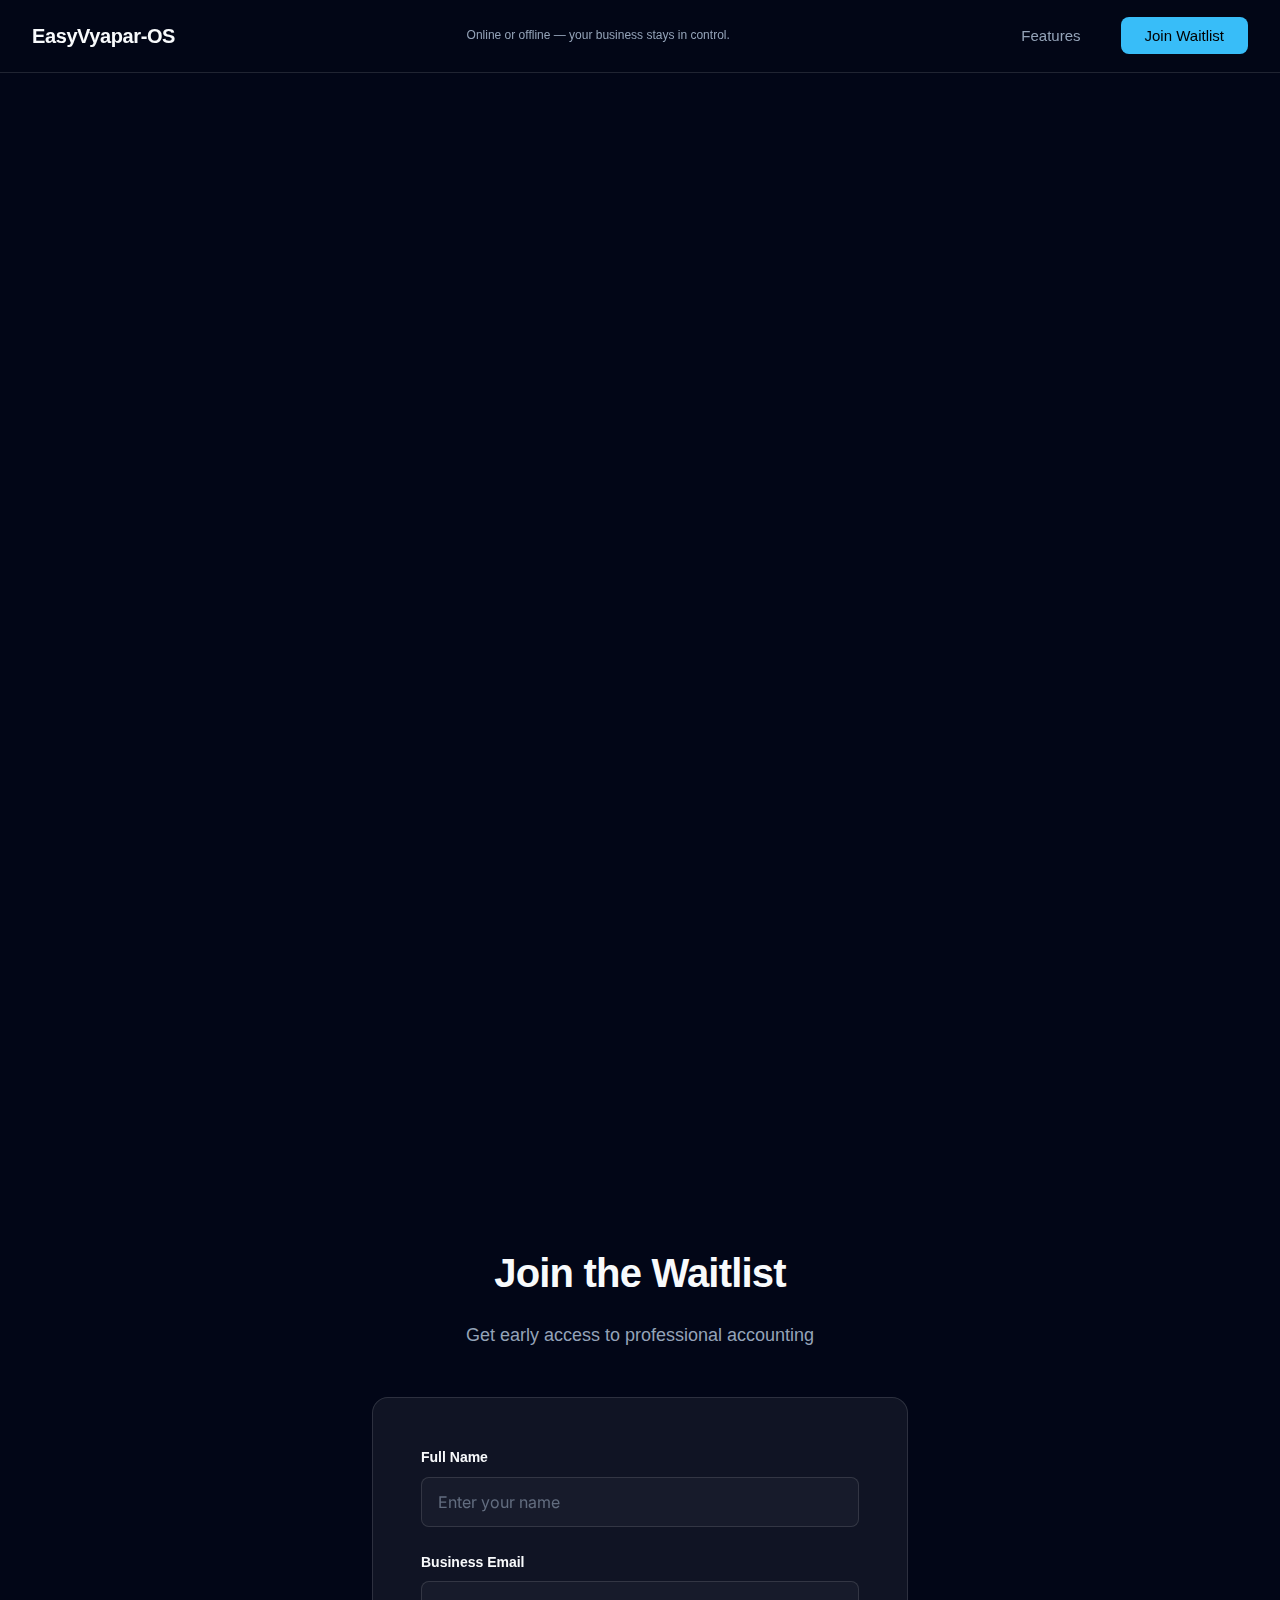
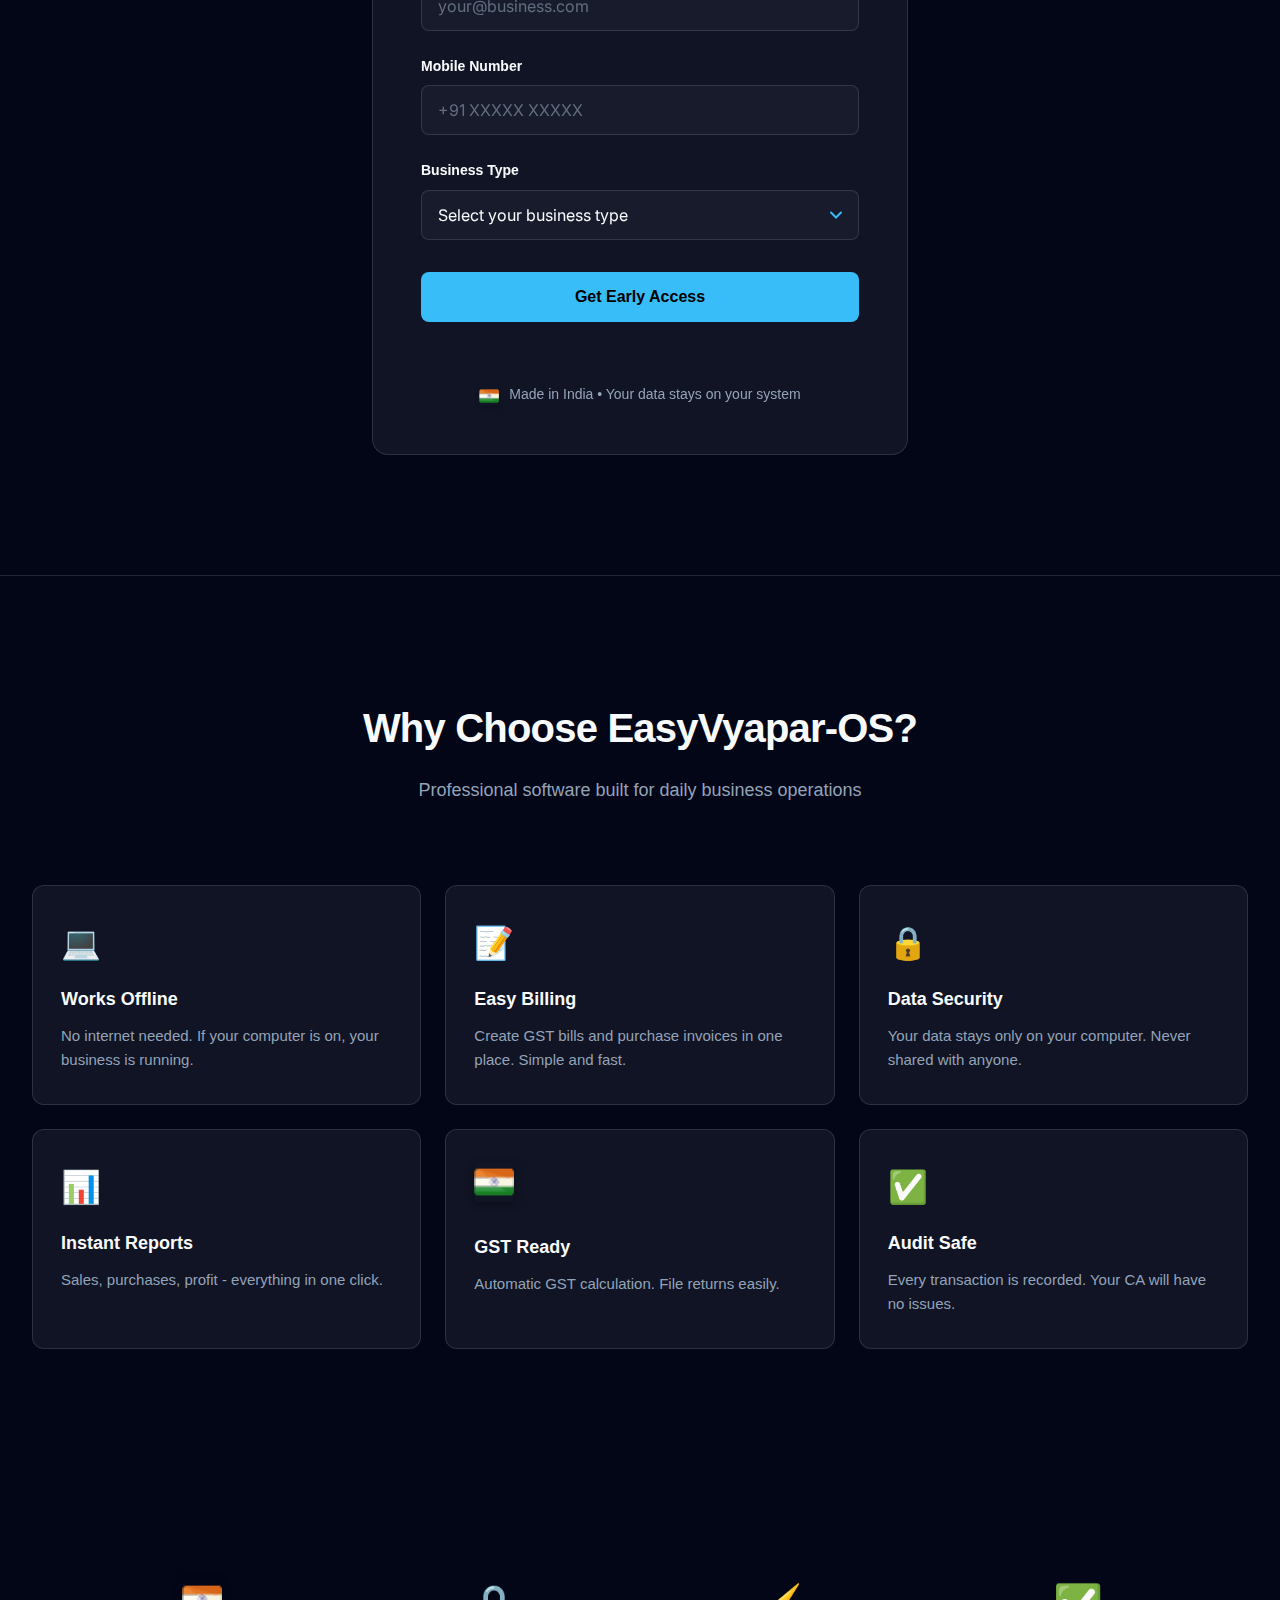
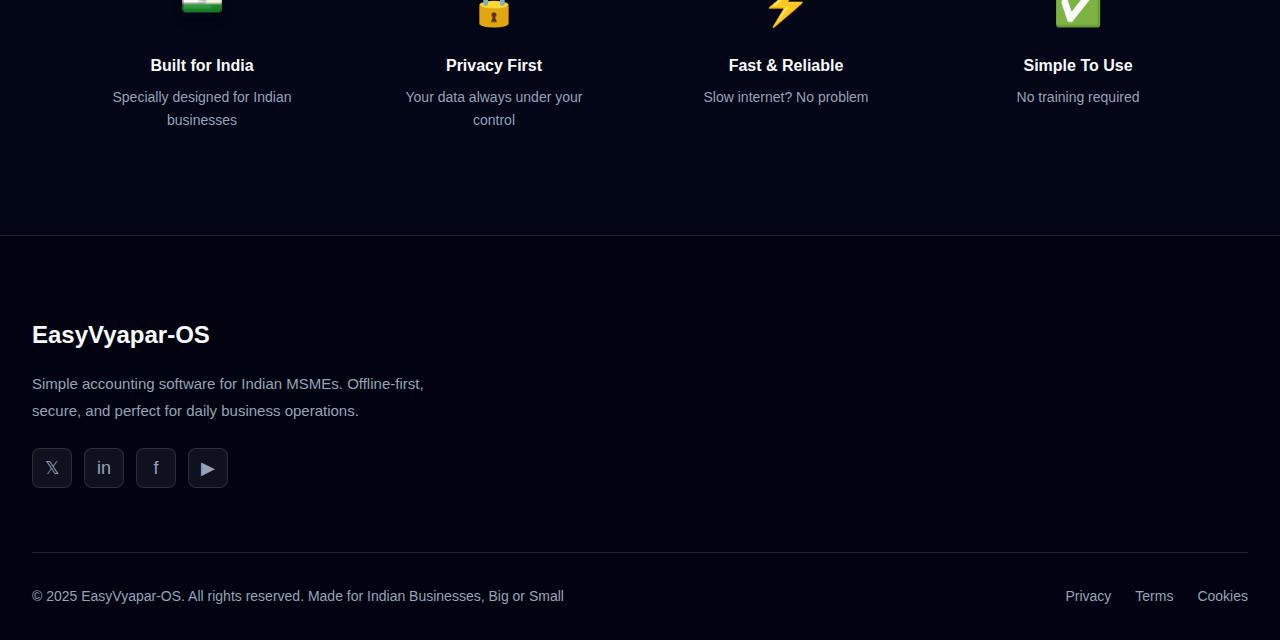
<file: index.html>
<!DOCTYPE html>
<html lang="en">

<head>
  <meta charset="UTF-8" />
  <meta name="viewport" content="width=device-width, initial-scale=1.0" />
  <title>EasyVyapar-OS | Coming Soon</title>
  <link href="https://fonts.googleapis.com/css2?family=Inter:wght@300;400;500;600;700;800;900&display=swap"
    rel="stylesheet">
  <link rel="stylesheet" href="style.css">
  <link rel="apple-touch-icon" sizes="180x180" href="/apple-touch-icon.png">
  <link rel="icon" type="image/png" sizes="32x32" href="/favicon-32x32.png">
  <link rel="icon" type="image/png" sizes="16x16" href="/favicon-16x16.png">
  <link rel="manifest" href="/site.webmanifest">
</head>

<body>
  <!-- Navigation -->
  <nav>
    <div class="nav-container">
      <div class="logo">EasyVyapar-OS</div>
<p class="tagline">
  Online or offline — your business stays in control.
</p>
      <ul class="nav-menu">
        <li><a href="#features">Features</a></li>
        <li><a href="#waitlist" class="nav-cta">Join Waitlist</a></li>
      </ul>
      <button class="mobile-menu-btn" id="menuBtn">☰</button>
    </div>
  </nav>

  <!-- Hero Section -->
  <section class="hero">
    <div class="hero-content">
      <div class="hero-badge">
        <span class="dot"></span>
        Coming February 2026
      </div>
      <h1>
        Simple Accounting<br>
        for <span class="highlight">Daily Business</span>
      </h1>
      <p class="hero-description">
        Professional accounting software for your daily business. Works completely offline,
        GST ready, and your data stays with you. Whether online or offline, your business stays running.
      </p>
      <div class="hero-stats">
        <div class="stat">
          <span class="stat-number">100%</span>
          <span class="stat-label">Offline</span>
        </div>
        <div class="stat">
          <span class="stat-number">GST</span>
          <span class="stat-label">Ready</span>
        </div>
        <div class="stat">
          <span class="stat-number">₹ 0</span>
          <span class="stat-label">Cloud Cost</span>
        </div>
      </div>
    </div>

    <!-- Countdown -->
    <div class="countdown-section">
      <div class="countdown-label">Launching In</div>
      <div class="countdown">
        <div class="countdown-item">
          <span class="countdown-number" id="days">00</span>
          <span class="countdown-text">Days</span>
        </div>
        <div class="countdown-item">
          <span class="countdown-number" id="hours">00</span>
          <span class="countdown-text">Hours</span>
        </div>
        <div class="countdown-item">
          <span class="countdown-number" id="minutes">00</span>
          <span class="countdown-text">Minutes</span>
        </div>
        <div class="countdown-item">
          <span class="countdown-number" id="seconds">00</span>
          <span class="countdown-text">Seconds</span>
        </div>
      </div>
      <div class="launch-info">
        Expected Launch: <strong>February 15, 2026</strong>
      </div>
    </div>
  </section>

  <!-- Form Section -->
  <section class="form-section" id="waitlist">
    <div class="form-header">
      <h2>Join the Waitlist</h2>
      <p>Get early access to professional accounting</p>
    </div>

    <div class="form-card">
      <form id="waitlistForm" class="waitlist" action="https://formspree.io/f/xeoynvrl" method="post">
        <div class="form-group">
          <label for="name">Full Name</label>
          <input type="text" id="name" name="name" placeholder="Enter your name" required>
        </div>

        <div class="form-group">
          <label for="email">Business Email</label>
          <input type="email" id="email" name="email" placeholder="your@business.com" required>
        </div>

        <div class="form-group">
          <label for="phone">Mobile Number</label>
          <input type="tel" id="phone" name="phone" placeholder="+91 XXXXX XXXXX" required>
        </div>

        <div class="form-group">
          <label for="business">Business Type</label>
          <select id="business" name="business_type" required>
            <option value="">Select your business type</option>
            <option value="Trader / Wholesaler">Trader / Wholesaler</option>
            <option value="Kirana / Grocery">Kirana / Grocery Shop</option>
            <option value="Construction Supplier">Construction Material Supplier</option>
            <option value="Manufacturer">Small Manufacturer / Brick Kiln</option>
            <option value="Retail Shop">Retail Shop (Non-POS)</option>
            <option value="Other">Other Credit-Based Business</option>
          </select>
        </div>

        <button type="submit" class="submit-btn">Get Early Access</button>

        <div class="success-message" id="successMessage">
          ✓ Thanks! You’re on the early access list.
        </div>
        <input type="hidden" name="_redirect" value="thankyou.html">
      </form>

      <div class="form-footer">
        <img src="location.png" alt="India Flag">
        Made in India • Your data stays on your system
      </div>
    </div>
  </section>

  <!-- Features Section -->
  <section class="features" id="features">
    <div class="features-container">
      <div class="features-header">
        <h2>Why Choose EasyVyapar-OS?</h2>
        <p>Professional software built for daily business operations</p>
      </div>

      <div class="features-grid">
        <div class="feature-card">
          <span class="feature-icon">💻</span>
          <h3>Works Offline</h3>
          <p>No internet needed. If your computer is on, your business is running.</p>
        </div>

        <div class="feature-card">
          <span class="feature-icon">📝</span>
          <h3>Easy Billing</h3>
          <p>Create GST bills and purchase invoices in one place. Simple and fast.</p>
        </div>

        <div class="feature-card">
          <span class="feature-icon">🔒</span>
          <h3>Data Security</h3>
          <p>Your data stays only on your computer. Never shared with anyone.</p>
        </div>

        <div class="feature-card">
          <span class="feature-icon">📊</span>
          <h3>Instant Reports</h3>
          <p>Sales, purchases, profit - everything in one click.</p>
        </div>

        <div class="feature-card">
          <span class="feature-icon">
            <img src="location.png" alt="India Flag">
          </span>
          <h3>GST Ready</h3>
          <p>Automatic GST calculation. File returns easily.</p>
        </div>

        <div class="feature-card">
          <span class="feature-icon">✅</span>
          <h3>Audit Safe</h3>
          <p>Every transaction is recorded. Your CA will have no issues.</p>
        </div>
      </div>
    </div>
  </section>

  <!-- Trust Section -->
  <section class="trust-section">
    <div class="trust-grid">
      <div class="trust-item">
        <div class="trust-icon">
          <img
            src="location.png" alt="India Flag">
        </div>
        <h4>Built for India</h4>
        <p>Specially designed for Indian businesses</p>
      </div>
      <div class="trust-item">
        <div class="trust-icon">🔒</div>
        <h4>Privacy First</h4>
        <p>Your data always under your control</p>
      </div>
      <div class="trust-item">
        <div class="trust-icon">⚡</div>
        <h4>Fast & Reliable</h4>
        <p>Slow internet? No problem</p>
      </div>
      <div class="trust-item">
        <div class="trust-icon">✅</div>
        <h4>Simple To Use</h4>
        <p>No training required</p>
      </div>
    </div>
  </section>

  <!-- Footer -->
  <footer>
    <div class="footer-container">
      <div class="footer-grid">
        <div class="footer-brand">
          <h3>EasyVyapar-OS</h3>
          <p>Simple accounting software for Indian MSMEs. Offline-first, secure, and perfect for daily business
            operations.</p>
          <div class="footer-social">
            <a href="#" class="social-link">𝕏</a>
            <a href="#" class="social-link">in</a>
            <a href="#" class="social-link">f</a>
            <a href="#" class="social-link">▶</a>
          </div>
        </div>
      </div>

      <div class="footer-bottom">
        <p>© 2025 EasyVyapar-OS. All rights reserved. Made for Indian Businesses, Big or Small </p>
        <div class="footer-bottom-links">
          <a href="#privacy">Privacy</a>
          <a href="#terms">Terms</a>
          <a href="#cookies">Cookies</a>
        </div>
      </div>
    </div>
  </footer>

  <div class="exit-modal" id="exitModal">
    <div class="exit-card">
      <h3>Special early-access offer…</h3>

      <p class="price-line">
        Launch Offer <strong>₹2,999</strong>
        <span class="strike">₹4,999</span>
      </p>

      <ul class="benefits">
        <li>✔ Lifetime free software updates</li>
        <li>✔ Priority support for 1 year</li>
        <li>✔ Free onboarding & training session</li>
      </ul>

      <button onclick="goToWaitlist()">Join Early Access & Save ₹2,000</button>

      <p class="note">Available for early access users only</p>
    </div>
  </div>

  <script>
    /* =========================
       COUNTDOWN TIMER
    ========================= */
    const launchDate = new Date("2026-02-15T10:00:00+05:30").getTime();

    function updateCountdown() {
      const now = Date.now();
      const distance = launchDate - now;

      if (distance <= 0) {
        ["days", "hours", "minutes", "seconds"].forEach(id => {
          const el = document.getElementById(id);
          if (el) el.textContent = "00";
        });
        return;
      }

      const days = Math.floor(distance / (1000 * 60 * 60 * 24));
      const hours = Math.floor((distance / (1000 * 60 * 60)) % 24);
      const minutes = Math.floor((distance / (1000 * 60)) % 60);
      const seconds = Math.floor((distance / 1000) % 60);

      document.getElementById("days").textContent = String(days).padStart(2, "0");
      document.getElementById("hours").textContent = String(hours).padStart(2, "0");
      document.getElementById("minutes").textContent = String(minutes).padStart(2, "0");
      document.getElementById("seconds").textContent = String(seconds).padStart(2, "0");
    }

    updateCountdown();
    setInterval(updateCountdown, 1000);

    /* =========================
       DOM READY
    ========================= */
    document.addEventListener("DOMContentLoaded", () => {

      /* =========================
         WAITLIST FORM SUBMISSION
      ========================= */
      const form = document.getElementById("waitlistForm");
      const successMessage = document.getElementById("successMessage");

      if (form) {
        form.addEventListener("submit", (e) => {
          e.preventDefault();

          const businessSelect = document.getElementById("business");
          if (!businessSelect || !businessSelect.value) {
            alert("Please select your business type");
            businessSelect.focus();
            return;
          }

          // FAST UX
          localStorage.setItem("joinedWaitlist", "true");
          window.location.href = "thankyou.html";

          // BACKGROUND SUBMIT
          fetch(form.action, {
            method: "POST",
            body: new FormData(form),
            headers: { Accept: "application/json" }
          }).catch(() => { });
        });
      }

      /* =========================
         SMOOTH SCROLL
      ========================= */
      document.querySelectorAll('a[href^="#"]').forEach(anchor => {
        anchor.addEventListener("click", (e) => {
          e.preventDefault();
          const target = document.querySelector(anchor.getAttribute("href"));
          if (target) {
            target.scrollIntoView({ behavior: "smooth", block: "start" });
          }
        });
      });

      /* =========================
         MOBILE MENU
      ========================= */
      const mobileMenuBtn = document.querySelector(".mobile-menu-btn");
      const navMenu = document.querySelector(".nav-menu");

      if (mobileMenuBtn && navMenu) {
        mobileMenuBtn.addEventListener("click", () => {
          navMenu.classList.toggle("open");
          mobileMenuBtn.textContent = navMenu.classList.contains("open") ? "✕" : "☰";
        });

        document.querySelectorAll(".nav-menu a").forEach(link => {
          link.addEventListener("click", () => {
            navMenu.classList.remove("open");
            mobileMenuBtn.textContent = "☰";
          });
        });
      }

      /* =========================
         EXIT POPUP LOGIC
      ========================= */
      if (localStorage.getItem("joinedWaitlist") === "true") return;

      const exitModal = document.getElementById("exitModal");
      if (!exitModal) return;

      let popupShown = false;

      function showPopup() {
        if (!popupShown) {
          exitModal.style.display = "flex";
          popupShown = true;
        }
      }

      // Desktop exit intent
      document.addEventListener("mouseleave", (e) => {
        if (e.clientY < 0 && window.innerWidth > 768) {
          showPopup();
        }
      });

      // Mobile scroll intent (reliable)
let mo// ===== MOBILE POPUP (FAIL-SAFE) =====
if (window.innerWidth <= 768) {
  let mobilePopupShown = false;

  // 1️⃣ Time-based fallback (most reliable)
  setTimeout(() => {
    if (!mobilePopupShown) {
      showPopup();
      mobilePopupShown = true;
    }
  }, 8000); // 8 seconds

  // 2️⃣ Scroll-based trigger (bonus)
  window.addEventListener("scroll", () => {
    if (!mobilePopupShown && window.scrollY > 100) {
      showPopup();
      mobilePopupShown = true;
    }
  }, { passive: true });
}

      // expose for popup CTA
      window.goToWaitlist = function () {
        exitModal.style.display = "none";
        const section = document.getElementById("waitlist");
        if (section) {
          section.scrollIntoView({ behavior: "smooth", block: "center" });
        }
      };

    });
  </script>

</body>


</html>
</file>
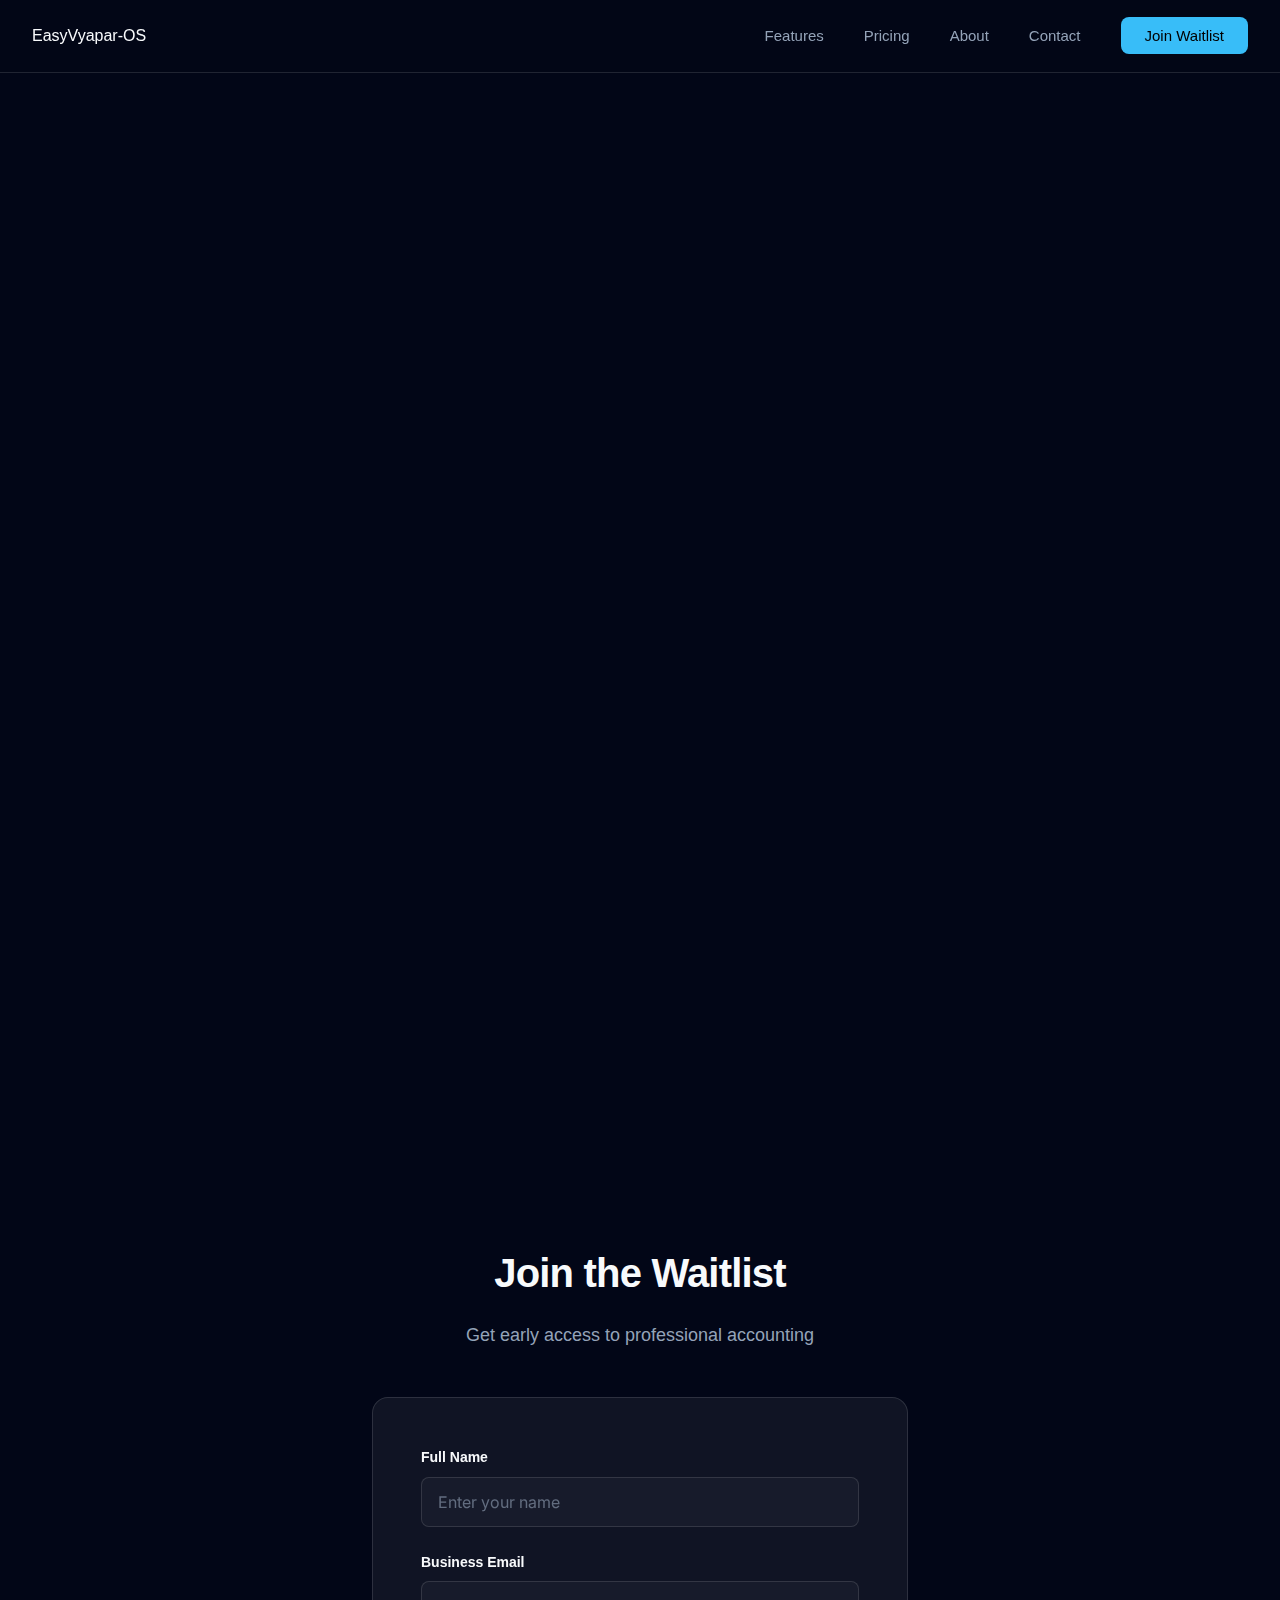
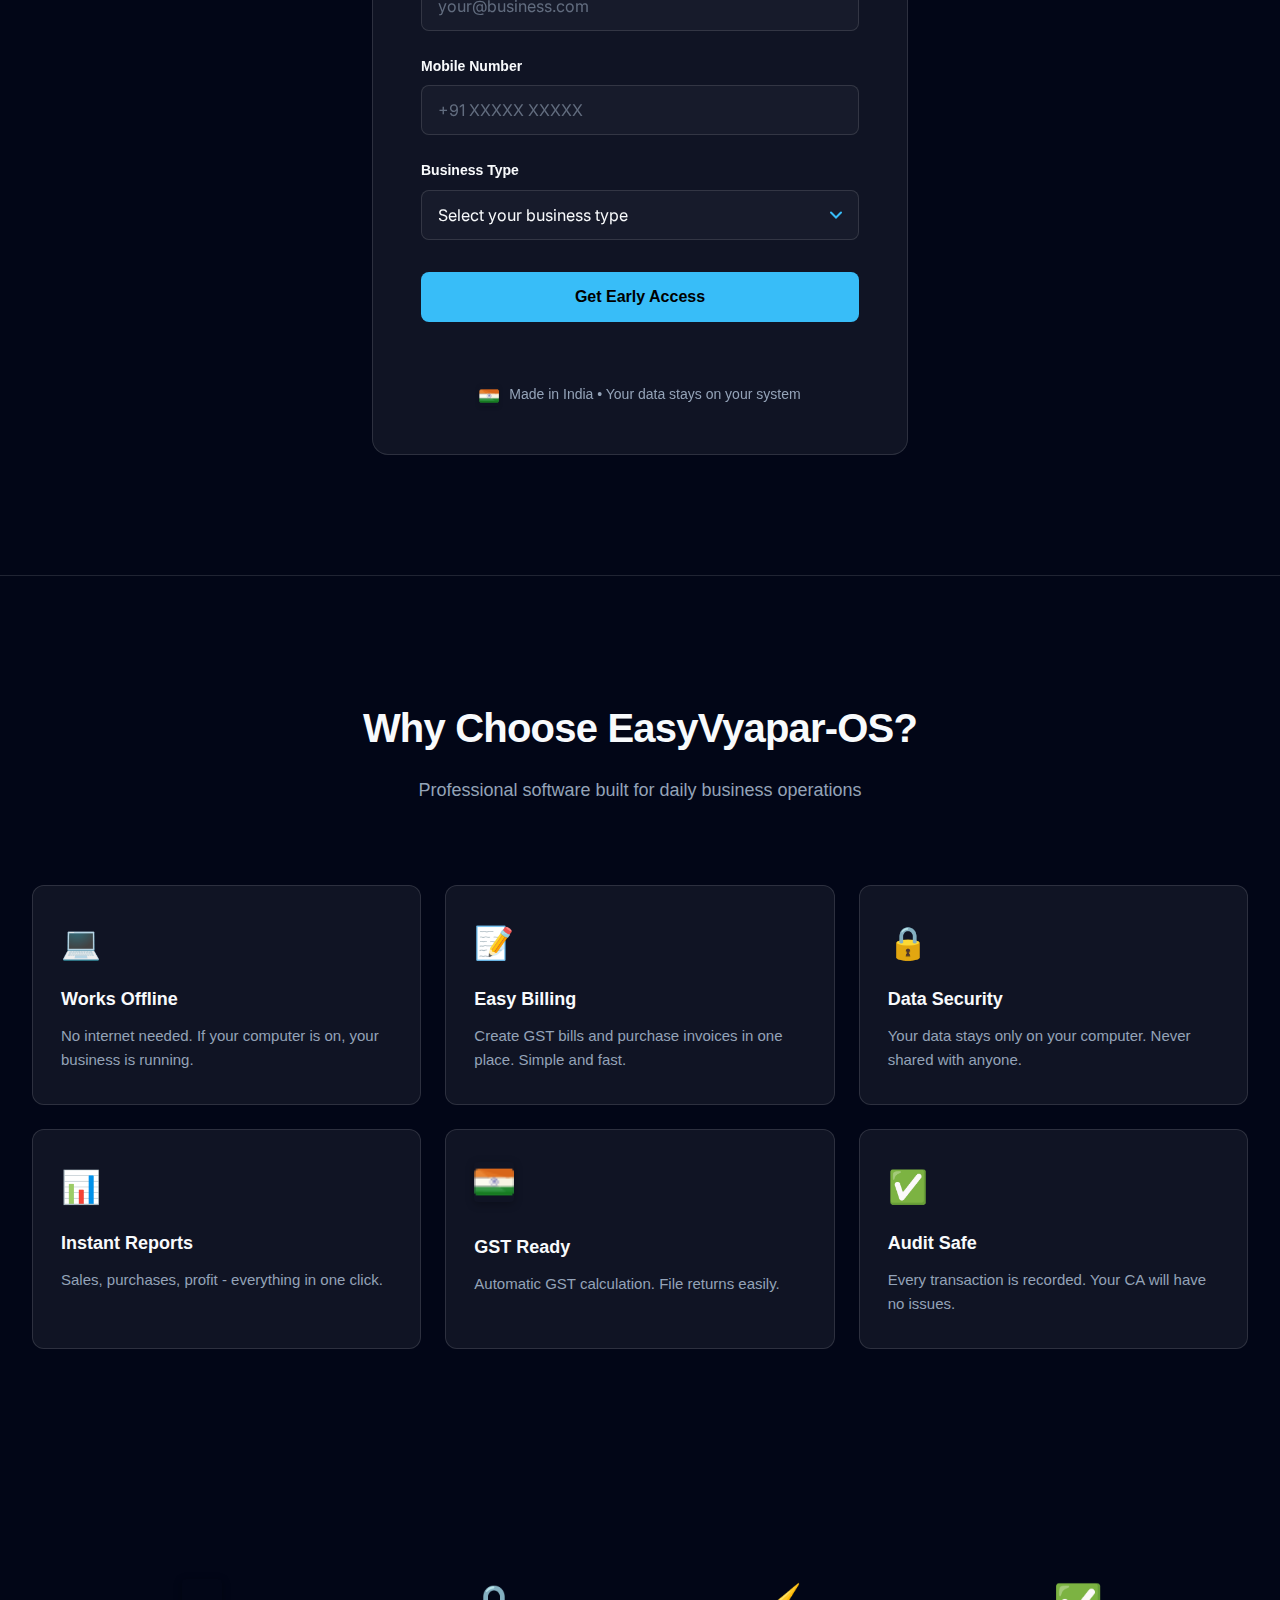
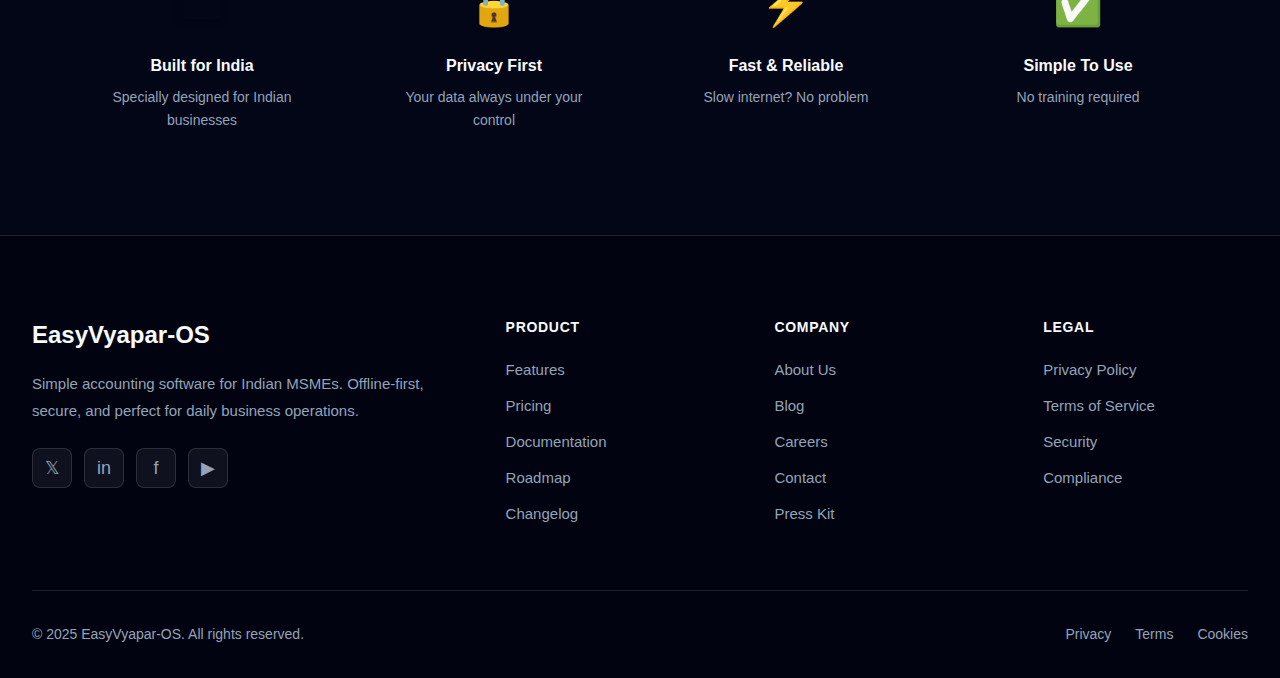
<file: home.html>
<!DOCTYPE html>
<html lang="en">

<head>
  <meta charset="UTF-8" />
  <meta name="viewport" content="width=device-width, initial-scale=1.0" />
  <title>EasyVyapar-OS | Coming Soon</title>
  <link href="https://fonts.googleapis.com/css2?family=Inter:wght@300;400;500;600;700;800;900&display=swap"
    rel="stylesheet">
  <link rel="stylesheet" href="style.css">
  <link rel="apple-touch-icon" sizes="180x180" href="/apple-touch-icon.png">
  <link rel="icon" type="image/png" sizes="32x32" href="/favicon-32x32.png">
  <link rel="icon" type="image/png" sizes="16x16" href="/favicon-16x16.png">
  <link rel="manifest" href="/site.webmanifest">
</head>

<body>
  <!-- Navigation -->
  <nav>
    <div class="nav-container">
      <div class="nav-logo">EasyVyapar-OS</div>
      <ul class="nav-menu">
        <li><a href="#features">Features</a></li>
        <li><a href="#pricing">Pricing</a></li>
        <li><a href="#about">About</a></li>
        <li><a href="#contact">Contact</a></li>
        <li><a href="#waitlist" class="nav-cta">Join Waitlist</a></li>
      </ul>
      <button class="mobile-menu-btn" id="menuBtn">☰</button>
    </div>
  </nav>

  <!-- Hero Section -->
  <section class="hero">
    <div class="hero-content">
      <div class="hero-badge">
        <span class="dot"></span>
        Coming January 2026
      </div>
      <h1>
        Simple Accounting<br>
        for <span class="highlight">Daily Business</span>
      </h1>
      <p class="hero-description">
        Professional accounting software for your daily business. Works completely offline,
        GST ready, and your data stays with you. Whether online or offline, your business stays running.
      </p>
      <div class="hero-stats">
        <div class="stat">
          <span class="stat-number">100%</span>
          <span class="stat-label">Offline</span>
        </div>
        <div class="stat">
          <span class="stat-number">GST</span>
          <span class="stat-label">Ready</span>
        </div>
        <div class="stat">
          <span class="stat-number">₹ 0</span>
          <span class="stat-label">Cloud Cost</span>
        </div>
      </div>
    </div>

    <!-- Countdown -->
    <div class="countdown-section">
      <div class="countdown-label">Launching In</div>
      <div class="countdown">
        <div class="countdown-item">
          <span class="countdown-number" id="days">00</span>
          <span class="countdown-text">Days</span>
        </div>
        <div class="countdown-item">
          <span class="countdown-number" id="hours">00</span>
          <span class="countdown-text">Hours</span>
        </div>
        <div class="countdown-item">
          <span class="countdown-number" id="minutes">00</span>
          <span class="countdown-text">Minutes</span>
        </div>
        <div class="countdown-item">
          <span class="countdown-number" id="seconds">00</span>
          <span class="countdown-text">Seconds</span>
        </div>
      </div>
      <div class="launch-info">
        Expected Launch: <strong>January 1, 2026</strong>
      </div>
    </div>
  </section>

  <!-- Form Section -->
  <section class="form-section" id="waitlist">
    <div class="form-header">
      <h2>Join the Waitlist</h2>
      <p>Get early access to professional accounting</p>
    </div>

    <div class="form-card">
      <form id="waitlistForm" class="waitlist" action="https://formspree.io/f/xeoynvrl" method="post">
        <div class="form-group">
          <label for="name">Full Name</label>
          <input type="text" id="name" name="name" placeholder="Enter your name" required>
        </div>

        <div class="form-group">
          <label for="email">Business Email</label>
          <input type="email" id="email" name="email" placeholder="your@business.com" required>
        </div>

        <div class="form-group">
          <label for="phone">Mobile Number</label>
          <input type="tel" id="phone" name="phone" placeholder="+91 XXXXX XXXXX" required>
        </div>

        <div class="form-group">
          <label for="business">Business Type</label>
          <select id="business" name="business_type" required>
            <option value="">Select your business type</option>
            <option value="Trader / Wholesaler">Trader / Wholesaler</option>
            <option value="Kirana / Grocery">Kirana / Grocery Shop</option>
            <option value="Construction Supplier">Construction Material Supplier</option>
            <option value="Manufacturer">Small Manufacturer / Brick Kiln</option>
            <option value="Retail Shop">Retail Shop (Non-POS)</option>
            <option value="Other">Other Credit-Based Business</option>
          </select>
        </div>

        <button type="submit" class="submit-btn">Get Early Access</button>

        <div class="success-message" id="successMessage">
          ✓ Thanks! You’re on the early access list.
        </div>
        <input type="hidden" name="_redirect" value="thankyou.html">
      </form>

      <div class="form-footer">
        <img src="location.png" alt="India Flag">
        Made in India • Your data stays on your system
      </div>
    </div>
  </section>

  <!-- Features Section -->
  <section class="features" id="features">
    <div class="features-container">
      <div class="features-header">
        <h2>Why Choose EasyVyapar-OS?</h2>
        <p>Professional software built for daily business operations</p>
      </div>

      <div class="features-grid">
        <div class="feature-card">
          <span class="feature-icon">💻</span>
          <h3>Works Offline</h3>
          <p>No internet needed. If your computer is on, your business is running.</p>
        </div>

        <div class="feature-card">
          <span class="feature-icon">📝</span>
          <h3>Easy Billing</h3>
          <p>Create GST bills and purchase invoices in one place. Simple and fast.</p>
        </div>

        <div class="feature-card">
          <span class="feature-icon">🔒</span>
          <h3>Data Security</h3>
          <p>Your data stays only on your computer. Never shared with anyone.</p>
        </div>

        <div class="feature-card">
          <span class="feature-icon">📊</span>
          <h3>Instant Reports</h3>
          <p>Sales, purchases, profit - everything in one click.</p>
        </div>

        <div class="feature-card">
          <span class="feature-icon">
            <img src="location.png" alt="India Flag">
          </span>
          <h3>GST Ready</h3>
          <p>Automatic GST calculation. File returns easily.</p>
        </div>

        <div class="feature-card">
          <span class="feature-icon">✅</span>
          <h3>Audit Safe</h3>
          <p>Every transaction is recorded. Your CA will have no issues.</p>
        </div>
      </div>
    </div>
  </section>

  <!-- Trust Section -->
  <section class="trust-section">
    <div class="trust-grid">
      <div class="trust-item">
        <div class="trust-icon">
          <img
            src="[data-uri]"
            alt="India Flag">
        </div>
        <h4>Built for India</h4>
        <p>Specially designed for Indian businesses</p>
      </div>
      <div class="trust-item">
        <div class="trust-icon">🔒</div>
        <h4>Privacy First</h4>
        <p>Your data always under your control</p>
      </div>
      <div class="trust-item">
        <div class="trust-icon">⚡</div>
        <h4>Fast & Reliable</h4>
        <p>Slow internet? No problem</p>
      </div>
      <div class="trust-item">
        <div class="trust-icon">✅</div>
        <h4>Simple To Use</h4>
        <p>No training required</p>
      </div>
    </div>
  </section>

  <!-- Footer -->
  <footer>
    <div class="footer-container">
      <div class="footer-grid">
        <div class="footer-brand">
          <h3>EasyVyapar-OS</h3>
          <p>Simple accounting software for Indian MSMEs. Offline-first, secure, and perfect for daily business
            operations.</p>
          <div class="footer-social">
            <a href="#" class="social-link">𝕏</a>
            <a href="#" class="social-link">in</a>
            <a href="#" class="social-link">f</a>
            <a href="#" class="social-link">▶</a>
          </div>
        </div>

        <div class="footer-column">
          <h4>Product</h4>
          <div class="footer-links">
            <a href="#features">Features</a>
            <a href="#pricing">Pricing</a>
            <a href="#docs">Documentation</a>
            <a href="#roadmap">Roadmap</a>
            <a href="#changelog">Changelog</a>
          </div>
        </div>

        <div class="footer-column">
          <h4>Company</h4>
          <div class="footer-links">
            <a href="#about">About Us</a>
            <a href="#blog">Blog</a>
            <a href="#careers">Careers</a>
            <a href="#contact">Contact</a>
            <a href="#press">Press Kit</a>
          </div>
        </div>

        <div class="footer-column">
          <h4>Legal</h4>
          <div class="footer-links">
            <a href="#privacy">Privacy Policy</a>
            <a href="#terms">Terms of Service</a>
            <a href="#security">Security</a>
            <a href="#compliance">Compliance</a>
          </div>
        </div>
      </div>

      <div class="footer-bottom">
        <p>© 2025 EasyVyapar-OS. All rights reserved.</p>
        <div class="footer-bottom-links">
          <a href="#privacy">Privacy</a>
          <a href="#terms">Terms</a>
          <a href="#cookies">Cookies</a>
        </div>
      </div>
    </div>
  </footer>

  <div class="exit-modal" id="exitModal">
    <div class="exit-card">
      <h3>Before you go…</h3>

      <p class="price-line">
        Launch Offer <strong>₹2,999</strong>
        <span class="strike">₹4,999</span>
      </p>

      <ul class="benefits">
        <li>✔ Lifetime free software updates</li>
        <li>✔ Priority support for 1 year</li>
        <li>✔ Free onboarding & training session</li>
      </ul>

      <button onclick="goToWaitlist()">Join Early Access & Save ₹2,000</button>

      <p class="note">Available for early access users only</p>
    </div>
  </div>

  <script>
    /* =========================
       COUNTDOWN TIMER
    ========================= */
    const launchDate = new Date("2026-01-01T00:00:00").getTime();

    function updateCountdown() {
      const now = Date.now();
      const distance = launchDate - now;

      if (distance <= 0) {
        ["days", "hours", "minutes", "seconds"].forEach(id => {
          const el = document.getElementById(id);
          if (el) el.textContent = "00";
        });
        return;
      }

      const days = Math.floor(distance / (1000 * 60 * 60 * 24));
      const hours = Math.floor((distance / (1000 * 60 * 60)) % 24);
      const minutes = Math.floor((distance / (1000 * 60)) % 60);
      const seconds = Math.floor((distance / 1000) % 60);

      document.getElementById("days").textContent = String(days).padStart(2, "0");
      document.getElementById("hours").textContent = String(hours).padStart(2, "0");
      document.getElementById("minutes").textContent = String(minutes).padStart(2, "0");
      document.getElementById("seconds").textContent = String(seconds).padStart(2, "0");
    }

    updateCountdown();
    setInterval(updateCountdown, 1000);

    /* =========================
       DOM READY
    ========================= */
    document.addEventListener("DOMContentLoaded", () => {

      /* =========================
         WAITLIST FORM SUBMISSION
      ========================= */
      const form = document.getElementById("waitlistForm");
      const successMessage = document.getElementById("successMessage");

      if (form) {
        form.addEventListener("submit", (e) => {
          e.preventDefault();

          const businessSelect = document.getElementById("business");
          if (!businessSelect || !businessSelect.value) {
            alert("Please select your business type");
            businessSelect.focus();
            return;
          }

          // FAST UX
          localStorage.setItem("joinedWaitlist", "true");
          window.location.href = "thankyou.html";

          // BACKGROUND SUBMIT
          fetch(form.action, {
            method: "POST",
            body: new FormData(form),
            headers: { Accept: "application/json" }
          }).catch(() => { });
        });
      }

      /* =========================
         SMOOTH SCROLL
      ========================= */
      document.querySelectorAll('a[href^="#"]').forEach(anchor => {
        anchor.addEventListener("click", (e) => {
          e.preventDefault();
          const target = document.querySelector(anchor.getAttribute("href"));
          if (target) {
            target.scrollIntoView({ behavior: "smooth", block: "start" });
          }
        });
      });

      /* =========================
         MOBILE MENU
      ========================= */
      const mobileMenuBtn = document.querySelector(".mobile-menu-btn");
      const navMenu = document.querySelector(".nav-menu");

      if (mobileMenuBtn && navMenu) {
        mobileMenuBtn.addEventListener("click", () => {
          navMenu.classList.toggle("open");
          mobileMenuBtn.textContent = navMenu.classList.contains("open") ? "✕" : "☰";
        });

        document.querySelectorAll(".nav-menu a").forEach(link => {
          link.addEventListener("click", () => {
            navMenu.classList.remove("open");
            mobileMenuBtn.textContent = "☰";
          });
        });
      }

      /* =========================
         EXIT POPUP LOGIC
      ========================= */
      if (localStorage.getItem("joinedWaitlist") === "true") return;

      const exitModal = document.getElementById("exitModal");
      if (!exitModal) return;

      let popupShown = false;

      function showPopup() {
        if (!popupShown) {
          exitModal.style.display = "flex";
          popupShown = true;
        }
      }

      // Desktop exit intent
      document.addEventListener("mouseleave", (e) => {
        if (e.clientY < 0 && window.innerWidth > 768) {
          showPopup();
        }
      });

      // Mobile scroll intent
      window.addEventListener("scroll", () => {
        if (window.innerWidth <= 768) {
          const scrollRatio =
            (window.scrollY + window.innerHeight) / document.body.scrollHeight;

          if (scrollRatio > 0.65) {
            showPopup();
          }
        }
      });

      // expose for popup CTA
      window.goToWaitlist = function () {
        exitModal.style.display = "none";
        const section = document.getElementById("waitlist");
        if (section) {
          section.scrollIntoView({ behavior: "smooth", block: "center" });
        }
      };

    });
  </script>

</body>

</html>
</file>
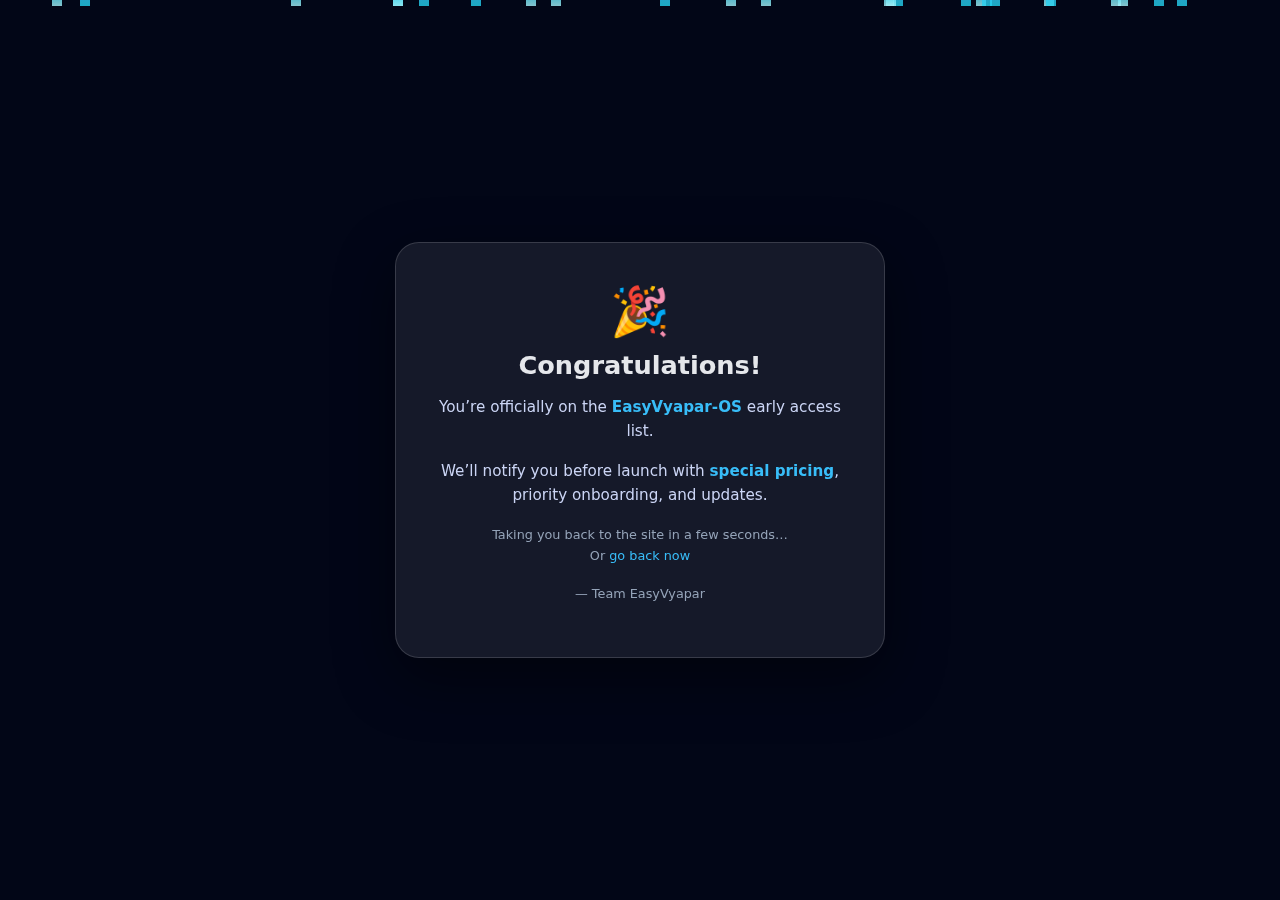
<file: thankyou.html>
<!DOCTYPE html>
<html lang="en">

<head>
    <meta charset="UTF-8" />
    <title>You’re on the list | EasyVyapar-OS</title>
    <meta name="viewport" content="width=device-width, initial-scale=1.0" />

    <!-- Auto redirect after 6 seconds -->
    <meta http-equiv="refresh" content="6;url=home.html" />

    <style>
        body {
            margin: 0;
            height: 100vh;
            background: #020617;
            /* same as index.html */
            color: #e5e7eb;
            display: flex;
            align-items: center;
            justify-content: center;
            font-family: Inter, system-ui, -apple-system;
            overflow: hidden;
        }

        .thankyou-card {
            background: rgba(255, 255, 255, 0.08);
            backdrop-filter: blur(18px);
            border: 1px solid rgba(255, 255, 255, 0.15);
            border-radius: 24px;
            padding: 40px 34px;
            max-width: 420px;
            text-align: center;
            box-shadow: 0 20px 60px rgba(0, 0, 0, 0.45);
            animation: fadeInUp 0.6s ease;
            position: relative;
            z-index: 2;
        }

        .emoji {
            font-size: 3rem;
            margin-bottom: 10px;
            animation: pop 0.6s ease;
        }

        h2 {
            margin: 10px 0;
            font-size: 1.6rem;
        }

        p {
            font-size: 0.95rem;
            line-height: 1.6;
            color: #cbd5f5;
        }

        .highlight {
            color: #38bdf8;
            font-weight: 600;
        }

        .redirect-note {
            margin-top: 18px;
            font-size: 0.8rem;
            color: #94a3b8;
        }

        a {
            color: #38bdf8;
            text-decoration: none;
            font-weight: 500;
        }

        /* Animations */
        @keyframes fadeInUp {
            from {
                opacity: 0;
                transform: translateY(12px);
            }

            to {
                opacity: 1;
                transform: translateY(0);
            }
        }

        @keyframes pop {
            0% {
                transform: scale(0.6);
            }

            80% {
                transform: scale(1.1);
            }

            100% {
                transform: scale(1);
            }
        }

        /* Confetti */
        .confetti {
            position: absolute;
            top: -10px;
            width: 10px;
            height: 16px;
            background: linear-gradient(180deg, #38bdf8, #22d3ee);
            opacity: 0.8;
            animation: fall linear forwards;
        }

        @keyframes fall {
            to {
                transform: translateY(110vh) rotate(360deg);
                opacity: 0;
            }
        }
    </style>
</head>

<body>

    <!-- Confetti container -->
    <div id="confetti-container"></div>

    <div class="thankyou-card">
        <div class="emoji">🎉</div>

        <h2 id="thankUser">Congratulations!</h2>

        <p>
            You’re officially on the
            <span class="highlight">EasyVyapar-OS</span>
            early access list.
        </p>

        <p>
            We’ll notify you before launch with
            <span class="highlight">special pricing</span>,
            priority onboarding, and updates.
        </p>

        <p class="redirect-note">
            Taking you back to the site in a few seconds…<br>
            Or <a href="home.html">go back now</a>
        </p>

        <p class="redirect-note">— Team EasyVyapar</p>
    </div>

    <script>
        const userName = localStorage.getItem("waitlistUserName");
        const heading = document.getElementById("thankUser");

        if (userName && heading) {
            heading.textContent = `Congratulations, ${userName}!`;
        }
        // Confetti generator
        const confettiContainer = document.getElementById("confetti-container");

        for (let i = 0; i < 25; i++) {
            const confetti = document.createElement("div");
            confetti.className = "confetti";
            confetti.style.left = Math.random() * 100 + "vw";
            confetti.style.animationDuration = 3 + Math.random() * 2 + "s";
            confetti.style.background =
                Math.random() > 0.5
                    ? "linear-gradient(180deg,#38bdf8,#22d3ee)"
                    : "linear-gradient(180deg,#22d3ee,#a5f3fc)";
            confettiContainer.appendChild(confetti);
        }

        // Remove confetti after animation (clean)
        setTimeout(() => {
            confettiContainer.innerHTML = "";
        }, 5000);
    </script>

</body>

</html>
</file>
<file: style.css>
:root {
    --bg-main: #020617;
    --bg-soft: rgba(2, 6, 23, 0.96);
    --bg-card: rgba(255, 255, 255, 0.06);
    --border-soft: rgba(255, 255, 255, 0.12);
    --primary: #38bdf8;
    --primary-soft: rgba(56, 189, 248, 0.25);
    --text-main: #f8fafc;
    --text-muted: #94a3b8;
    --bg-cta: #000000;
    --dot-red: #ff0015;
}

* {
    box-sizing: border-box;
    margin: 0;
    padding: 0;
}

body {
    font-family: 'Poopins', -apple-system, BlinkMacSystemFont, sans-serif;
    background: var(--bg-main);
    color: var(--text-main);
    line-height: 1.6;
    -webkit-font-smoothing: antialiased;
    -moz-osx-font-smoothing: grayscale;
}

/* Navigation */
nav {
    position: fixed;
    top: 0;
    left: 0;
    right: 0;
    z-index: 1000;
    background: var(--bg-soft);
    backdrop-filter: blur(12px);
    border-bottom: 1px solid var(--border-soft);
    animation: slideDown 0.6s ease;
}

@keyframes slideDown {
    from {
        transform: translateY(-100%);
    }

    to {
        transform: translateY(0);
    }
}

.nav-container {
    max-width: 1400px;
    margin: 0 auto;
    padding: 0 32px;
    display: flex;
    justify-content: space-between;
    align-items: center;
    height: 72px;
}

.nav-container > div:first-child {
    display: flex;
    flex-direction: column;
    gap: 2px;
}

.logo {
    font-size: 1.25rem;
    font-weight: 800;
    color: var(--text-main);
    letter-spacing: -0.02em;
}

.tagline {
    font-size: 0.75rem;
    color: var(--text-muted);
    font-weight: 400;
    margin: 0;
    text-align: left;
}

.nav-menu {
    display: flex;
    gap: 40px;
    align-items: center;
    list-style: none;
}

.nav-menu a {
    color: var(--text-muted);
    text-decoration: none;
    font-size: 0.9375rem;
    font-weight: 500;
    transition: color 0.2s ease;
    position: relative;
}

.nav-menu a:hover {
    color: var(--text-main);
}

.nav-menu a::after {
    content: '';
    position: absolute;
    bottom: -4px;
    left: 0;
    width: 0;
    height: 2px;
    background: var(--primary);
    transition: width 0.3s ease;
}

.nav-menu a:hover::after {
    width: 100%;
}

.nav-cta {
    padding: 10px 24px;
    background: var(--primary);
    color: var(--bg-cta) !important;
    border-radius: 8px;
    font-weight: 600;
    transition: all 0.2s ease;
}

.nav-cta:hover {
    opacity: 0.9;
    transform: translateY(-1px);
    color: var(--bg-cta) !important;
}

.nav-cta::after {
    display: none;
}

.mobile-menu-btn {
    display: none;
    background: none;
    border: none;
    font-size: 1.5rem;
    color: var(--text-main);
    cursor: pointer;
}

/* Hero Section */
.hero {
    margin-top: 72px;
    padding: 120px 32px 80px;
    max-width: 1400px;
    margin-left: auto;
    margin-right: auto;
    opacity: 0;
    animation: fadeIn 0.8s ease 0.3s forwards;
}

@keyframes fadeIn {
    from {
        opacity: 0;
        transform: translateY(20px);
    }

    to {
        opacity: 1;
        transform: translateY(0);
    }
}

.hero-content {
    max-width: 900px;
    margin: 0 auto;
    text-align: center;
}

.hero-badge {
    display: inline-flex;
    align-items: center;
    gap: 8px;
    padding: 8px 16px;
    background: var(--bg-card);
    border: 1px solid var(--border-soft);
    border-radius: 100px;
    font-size: 0.8125rem;
    font-weight: 600;
    color: var(--primary);
    margin-bottom: 24px;
}

.hero-badge .dot {
    width: 6px;
    height: 6px;
    background: var(--dot-red);
    border-radius: 50%;
    animation: blink 1.5s ease-in-out infinite;
}

@keyframes blink {
    0%,
    100% {
        opacity: 1;
        transform: scale(1);
    }

    50% {
        opacity: 0.3;
        transform: scale(0.8);
    }
}

.hero h1 {
    font-size: clamp(3rem, 6vw, 5rem);
    font-weight: 900;
    line-height: 1.1;
    letter-spacing: -0.04em;
    margin-bottom: 24px;
    color: var(--text-main);
}

.hero h1 .highlight {
    color: var(--primary);
}

.hero-description {
    font-size: 1.25rem;
    color: var(--text-muted);
    max-width: 700px;
    margin: 0 auto 40px;
    line-height: 1.7;
}

.hero-stats {
    display: flex;
    justify-content: center;
    gap: 48px;
    margin-bottom: 48px;
    flex-wrap: wrap;
}

.stat {
    text-align: center;
}

.stat-number {
    font-size: 2rem;
    font-weight: 800;
    color: var(--text-main);
    display: block;
}

.stat-label {
    font-size: 0.875rem;
    color: var(--text-muted);
    text-transform: uppercase;
    letter-spacing: 0.05em;
    font-weight: 600;
}

/* Countdown */
.countdown-section {
    max-width: 900px;
    margin: 0 auto 80px;
    padding: 48px;
    background: var(--bg-card);
    border: 1px solid var(--border-soft);
    border-radius: 16px;
    backdrop-filter: blur(20px);
}

.countdown-label {
    text-align: center;
    font-size: 0.875rem;
    font-weight: 600;
    color: var(--text-muted);
    text-transform: uppercase;
    letter-spacing: 0.1em;
    margin-bottom: 24px;
}

.countdown {
    display: grid;
    grid-template-columns: repeat(4, 1fr);
    gap: 24px;
    margin-bottom: 32px;
}

.countdown-item {
    text-align: center;
    padding: 24px;
    background: rgba(255, 255, 255, 0.03);
    border: 1px solid var(--border-soft);
    border-radius: 12px;
    transition: all 0.3s ease;
}

.countdown-item:hover {
    border-color: var(--primary);
    box-shadow: 0 4px 12px var(--primary-soft);
    transform: translateY(-2px);
}

.countdown-number {
    font-size: 3rem;
    font-weight: 800;
    color: var(--text-main);
    display: block;
    line-height: 1;
    margin-bottom: 8px;
}

.countdown-text {
    font-size: 0.75rem;
    color: var(--text-muted);
    text-transform: uppercase;
    letter-spacing: 0.1em;
    font-weight: 600;
}

.launch-info {
    text-align: center;
    padding: 16px;
    background: var(--primary-soft);
    border: 1px solid rgba(56, 189, 248, 0.3);
    border-radius: 8px;
    font-size: 0.9375rem;
    color: var(--text-muted);
}

.launch-info strong {
    font-weight: 700;
    color: var(--primary);
}

/* Form Section */
.form-section {
    max-width: 600px;
    margin: 0 auto 120px;
    padding: 0 32px;
}

.form-header {
    text-align: center;
    margin-bottom: 48px;
}

.form-header h2 {
    font-size: 2.5rem;
    font-weight: 800;
    margin-bottom: 16px;
    letter-spacing: -0.02em;
}

.form-header p {
    font-size: 1.125rem;
    color: var(--text-muted);
}

.form-card {
    background: var(--bg-card);
    border: 1px solid var(--border-soft);
    border-radius: 16px;
    padding: 48px;
    backdrop-filter: blur(20px);
}

.form-group {
    margin-bottom: 24px;
}

.form-group label {
    display: block;
    font-size: 0.875rem;
    font-weight: 600;
    color: var(--text-main);
    margin-bottom: 8px;
}

.form-group input,
.form-group select {
    width: 100%;
    padding: 14px 16px;
    border: 1px solid var(--border-soft);
    border-radius: 8px;
    font-size: 1rem;
    font-family: 'Inter', sans-serif;
    color: var(--text-main);
    background: rgba(255, 255, 255, 0.03);
    transition: all 0.2s ease;
}

.form-group input:focus,
.form-group select:focus {
    outline: none;
    border-color: var(--primary);
    box-shadow: 0 0 0 3px var(--primary-soft);
}

.form-group input::placeholder {
    color: var(--text-muted);
    opacity: 0.6;
}

.form-group select {
    cursor: pointer;
    appearance: none;
    background-image: url("data:image/svg+xml,%3Csvg width='12' height='8' viewBox='0 0 12 8' fill='none' xmlns='http://www.w3.org/2000/svg'%3E%3Cpath d='M1 1.5L6 6.5L11 1.5' stroke='%2338bdf8' stroke-width='2' stroke-linecap='round'/%3E%3C/svg%3E");
    background-repeat: no-repeat;
    background-position: right 16px center;
    padding-right: 40px;
}

.form-group select option {
    background: var(--bg-main);
    color: var(--text-main);
}

.submit-btn {
    width: 100%;
    padding: 16px;
    background: var(--primary);
    color: var(--bg-cta) !important;
    border: none;
    border-radius: 8px;
    font-size: 1rem;
    font-weight: 600;
    cursor: pointer;
    transition: all 0.2s ease;
    margin-top: 8px;
}

.submit-btn:hover {
    opacity: 0.9;
    transform: translateY(-1px);
    box-shadow: 0 4px 12px var(--primary-soft);
    color: var(--bg-cta) !important;
}

.submit-btn:active {
    transform: translateY(0);
}

.form-footer {
    margin-top: 24px;
    text-align: center;
    font-size: 0.875rem;
    color: var(--text-muted);
}

.success-message {
    opacity: 0;
    margin-top: 12px;
    color: #22c55e;
    transition: opacity 0.3s ease;
}

.success-message.show {
    opacity: 1;
}

@keyframes slideIn {
    from {
        opacity: 0;
        transform: translateY(-10px);
    }

    to {
        opacity: 1;
        transform: translateY(0);
    }
}

/* =========================
   WAITLIST BENEFITS
========================= */

.waitlist-benefits {
  list-style: none;
  margin: 20px 0 28px;
  padding: 16px 18px;
  background: rgba(255, 255, 255, 0.05);
  border: 1px solid rgba(255, 255, 255, 0.08);
  border-radius: 12px;
  backdrop-filter: blur(6px);
}

.waitlist-benefits li {
  display: flex;
  align-items: flex-start;
  gap: 10px;
  font-size: 0.9rem;
  color: #e5e7eb;
  line-height: 1.5;
  margin-bottom: 10px;
}

.waitlist-benefits li:last-child {
  margin-bottom: 0;
}

/* Tick styling */
.waitlist-benefits li::before {
  content: "✔";
  color: #38bdf8;
  font-weight: 600;
  flex-shrink: 0;
  margin-top: 2px;
}

/* Mobile tuning */
@media (max-width: 768px) {
  .waitlist-benefits {
    padding: 14px 16px;
  }

  .waitlist-benefits li {
    font-size: 0.85rem;
  }
}

/* Features Grid */
.features {
    padding: 120px 32px;
    border-top: 1px solid var(--border-soft);
}

.features-container {
    max-width: 1400px;
    margin: 0 auto;
}

.features-header {
    text-align: center;
    margin-bottom: 80px;
}

.features-header h2 {
    font-size: 2.5rem;
    font-weight: 800;
    margin-bottom: 16px;
    letter-spacing: -0.02em;
}

.features-header p {
    font-size: 1.125rem;
    color: var(--text-muted);
    max-width: 600px;
    margin: 0 auto;
}

.features-grid {
    display: grid;
    grid-template-columns: repeat(auto-fit, minmax(320px, 1fr));
    gap: 24px;
}

.feature-card {
    background: var(--bg-card);
    border: 1px solid var(--border-soft);
    border-radius: 12px;
    padding: 32px 28px;
    transition: all 0.3s ease;
}

.feature-card:hover {
    border-color: var(--primary);
    box-shadow: 0 8px 24px var(--primary-soft);
    transform: translateY(-4px);
}

.feature-icon {
    font-size: 2rem;
    margin-bottom: 16px;
    display: block;
}

.feature-icon img,
.trust-icon img {
    width: 40px;
    height: auto;
    border-radius: 4px;
    box-shadow: 0 2px 8px rgba(0, 0, 0, 0.3);
}

.form-footer img {
    width: 20px;
    height: auto;
    vertical-align: middle;
    margin-right: 6px;
    border-radius: 2px;
    box-shadow: 0 1px 4px rgba(0, 0, 0, 0.2);
}

.feature-card h3 {
    font-size: 1.125rem;
    font-weight: 700;
    margin-bottom: 10px;
    color: var(--text-main);
}

.feature-card p {
    font-size: 0.9375rem;
    color: var(--text-muted);
    line-height: 1.6;
}

/* Trust Section */
.trust-section {
    padding: 80px 32px;
    max-width: 1200px;
    margin: 0 auto;
}

.trust-grid {
    display: grid;
    grid-template-columns: repeat(auto-fit, minmax(250px, 1fr));
    gap: 32px;
    text-align: center;
}

.trust-item {
    padding: 24px;
}

.trust-icon {
    font-size: 2.5rem;
    margin-bottom: 16px;
}

.trust-item h4 {
    font-size: 1rem;
    font-weight: 700;
    margin-bottom: 8px;
    color: var(--text-main);
}

.trust-item p {
    font-size: 0.875rem;
    color: var(--text-muted);
    line-height: 1.6;
}

/* Exit Modal */
.exit-modal {
    position: fixed;
    inset: 0;
    background: rgba(0, 0, 0, 0.85);
    backdrop-filter: blur(8px);
    display: none;
    align-items: center;
    justify-content: center;
    z-index: 9999;
}

.exit-card {
    background: var(--bg-card);
    backdrop-filter: blur(20px);
    border: 1px solid var(--border-soft);
    border-radius: 20px;
    padding: 40px 36px;
    max-width: 420px;
    text-align: center;
    color: var(--text-main);
    box-shadow: 0 20px 60px rgba(0, 0, 0, 0.5);
}

.exit-card h3 {
    font-size: 1.75rem;
    margin-bottom: 20px;
    font-weight: 700;
}

.price-line {
    font-size: 1.2rem;
    margin-bottom: 20px;
}

.price-line strong {
    color: var(--primary);
    font-size: 1.75rem;
    font-weight: 800;
}

.strike {
    margin-left: 8px;
    text-decoration: line-through;
    color: var(--text-muted);
    font-size: 1rem;
}

.benefits {
    list-style: none;
    padding: 0;
    margin: 20px 0 28px;
    text-align: left;
    font-size: 0.9rem;
}

.benefits li {
    padding: 10px 0;
    color: var(--text-muted);
    border-bottom: 1px solid var(--border-soft);
}

.benefits li:last-child {
    border-bottom: none;
}

.exit-card button {
    width: 100%;
    margin-top: 14px;
    padding: 16px;
    border-radius: 12px;
    border: none;
    background: var(--primary);
    color: var(--bg-cta);
    font-weight: 700;
    font-size: 1rem;
    cursor: pointer;
    transition: all 0.2s ease;
}

.exit-card button:hover {
    transform: translateY(-2px);
    box-shadow: 0 12px 30px var(--primary-soft);
}

.note {
    margin-top: 14px;
    font-size: 0.8rem;
    color: var(--text-muted);
}

/* Footer */
footer {
    background: rgba(0, 0, 0, 0.3);
    color: var(--text-muted);
    padding: 80px 32px 32px;
    border-top: 1px solid var(--border-soft);
}

.footer-container {
    max-width: 1400px;
    margin: 0 auto;
}

.footer-grid {
    display: grid;
    grid-template-columns: 2fr 1fr 1fr 1fr;
    gap: 64px;
    margin-bottom: 64px;
}

.footer-brand h3 {
    font-size: 1.5rem;
    font-weight: 800;
    color: var(--text-main);
    margin-bottom: 16px;
}

.footer-brand p {
    line-height: 1.8;
    margin-bottom: 24px;
    font-size: 0.9375rem;
}

.footer-social {
    display: flex;
    gap: 12px;
}

.social-link {
    width: 40px;
    height: 40px;
    background: var(--bg-card);
    border: 1px solid var(--border-soft);
    border-radius: 8px;
    display: flex;
    align-items: center;
    justify-content: center;
    text-decoration: none;
    color: var(--text-muted);
    transition: all 0.2s ease;
    font-size: 1.125rem;
}

.social-link:hover {
    background: var(--primary);
    color: var(--bg-main);
    border-color: var(--primary);
}

.footer-column h4 {
    font-size: 0.875rem;
    font-weight: 700;
    color: var(--text-main);
    margin-bottom: 20px;
    text-transform: uppercase;
    letter-spacing: 0.05em;
}

.footer-links {
    display: flex;
    flex-direction: column;
    gap: 12px;
}

.footer-links a {
    color: var(--text-muted);
    text-decoration: none;
    font-size: 0.9375rem;
    transition: color 0.2s ease;
}

.footer-links a:hover {
    color: var(--primary);
}

.footer-bottom {
    padding-top: 32px;
    border-top: 1px solid var(--border-soft);
    display: flex;
    justify-content: space-between;
    align-items: center;
    font-size: 0.875rem;
}

.footer-bottom-links {
    display: flex;
    gap: 24px;
}

.footer-bottom-links a {
    color: var(--text-muted);
    text-decoration: none;
    transition: color 0.2s ease;
}

.footer-bottom-links a:hover {
    color: var(--primary);
}

/* Responsive */
@media (max-width: 1024px) {
    .footer-grid {
        grid-template-columns: 1fr 1fr;
        gap: 48px;
    }
}

@media (max-width: 768px) {
    .tagline {
        display: none;
    }

    .nav-menu {
        position: fixed;
        top: 72px;
        left: 0;
        right: 0;
        background: var(--bg-soft);
        backdrop-filter: blur(16px);
        flex-direction: column;
        gap: 24px;
        padding: 32px;
        border-bottom: 1px solid var(--border-soft);
        display: none;
        z-index: 999;
    }

    .nav-menu.open {
        display: flex;
    }

    .mobile-menu-btn {
        display: block;
    }

    .hero {
        padding: 80px 24px 60px;
    }

    .hero h1 {
        font-size: 2.5rem;
    }

    .hero-description {
        font-size: 1.125rem;
    }

    .hero-stats {
        gap: 32px;
    }

    .countdown {
        grid-template-columns: repeat(2, 1fr);
        gap: 16px;
    }

    .countdown-section {
        padding: 32px 24px;
    }

    .form-card {
        padding: 32px 24px;
    }

    .features {
        padding: 80px 24px;
    }

    .features-grid {
        grid-template-columns: 1fr;
    }

    .footer-grid {
        grid-template-columns: 1fr;
        gap: 40px;
    }

    .footer-bottom {
        flex-direction: column;
        gap: 16px;
        text-align: center;
    }

    .exit-card {
        max-width: 90%;
        padding: 32px 24px;
    }
}

@media (max-width: 480px) {
    .nav-container {
        padding: 0 20px;
    }

    .hero {
        padding: 60px 20px 40px;
    }

    .countdown-number {
        font-size: 2.5rem;
    }

    .stat-number {
        font-size: 1.5rem;
    }
}
</file>
